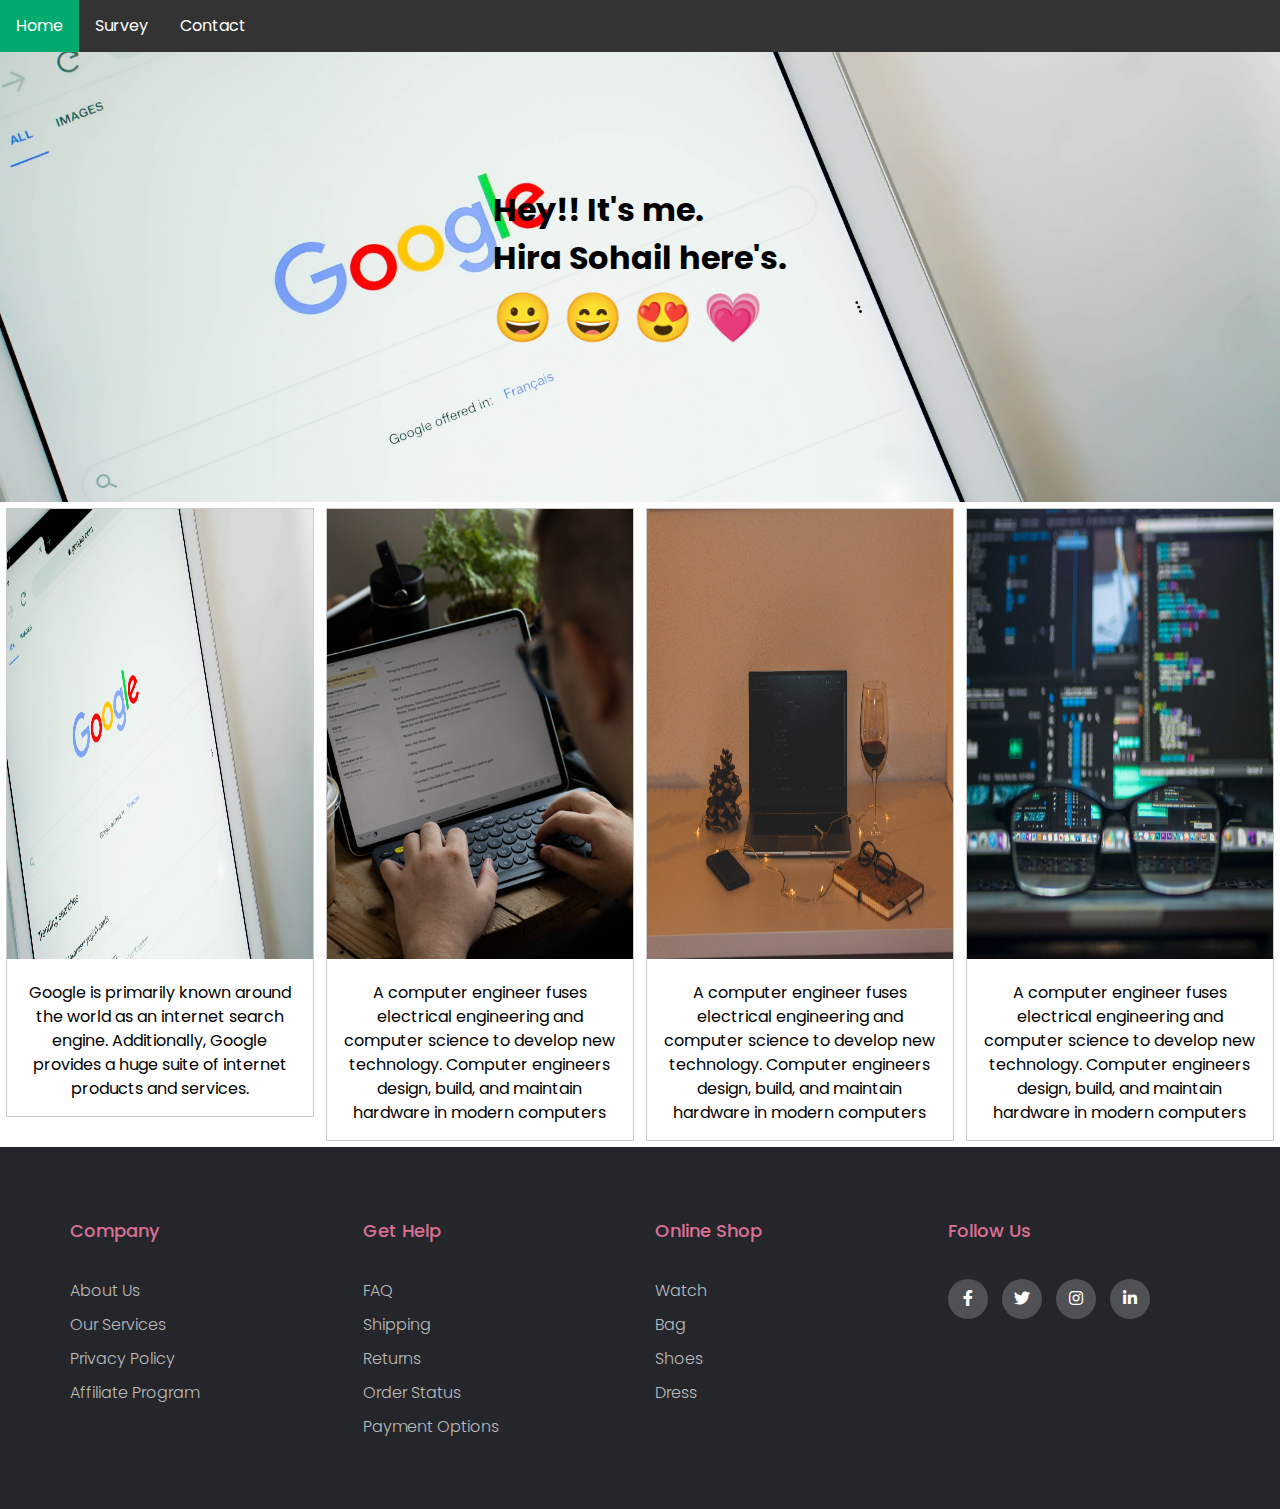
<file: index.html>
<!DOCTYPE html>
<html lang="en">
<head>
  <meta charset="UTF-8" />
  <meta name="viewport" content="width=device-width, initial-scale=1" />
  <link rel="stylesheet" href="mystyle.css">
  <link rel="stylesheet" href="mystyle1.css">
  <link rel="stylesheet" type="text/css" href="https://cdnjs.cloudflare.com/ajax/libs/font-awesome/5.15.1/css/all.min.css">
  </head>
  <body>   
<ul class="topnav">
    <li><a class="active" href="#home">Home</a></li>
    <li><a href="./survey.html">Survey</a></li>
    <li><a href="./contact.html">Contact</a></li>
  </ul>
  <div class="bg">
    <div class="centered">
    <h1>Hey!! It's me.</h1>
    <h1>Hira Sohail here's. <p style="font-size:48px">
        &#128512; &#128516; &#128525; &#128151;
        </p></h1>
    </div>
</div>
  </div>
 
  <div class="responsive">
    <div class="gallery">
      <a target="_blank" >
        <img src="pic6.jpg" alt="Cinque Terre" width="200" height="400">
      </a>
      <div class="desc">Google is primarily known around the world as an internet search engine. Additionally, Google provides a huge suite
         of internet products and services.</div>
    </div>
  </div>
  
  
  <div class="responsive">
    <div class="gallery">
      <a target="_blank" >
        <img src="piiss.jpg" alt="Forest" width="200" height="400">
      </a>
      <div class="desc">
        A computer engineer fuses electrical engineering and computer science to develop new technology. Computer engineers design, build, and maintain hardware in modern computers
      </div>
    </div>
  </div>
  
  <div class="responsive">
    <div class="gallery">
      <a target="_blank" >
        <img src="pic1.jpg" alt="Northern Lights" width="200" height="400">
      </a>
      <div class="desc">A computer engineer fuses electrical engineering and computer science to develop new technology. Computer engineers design, build, and maintain hardware in modern computers</div>
    </div>
  </div>
  
  <div class="responsive">
    <div class="gallery">
      <a target="_blank" >
        <img src="pic4.jpg" alt="Mountains" width="200" height="400">
      </a>
      <div class="desc">A computer engineer fuses electrical engineering and computer science to develop new technology. Computer engineers design, build, and maintain hardware in modern computers</div>
    </div>
  </div>
  
  <div class="clearfix"></div>
  <footer class="footer">
    <div class="container">
      <div class="row">
        <div class="footer-col">
          <h4>company</h4>
          <ul>
            <li><a href="#">about us</a></li>
            <li><a href="#">our services</a></li>
            <li><a href="#">privacy policy</a></li>
            <li><a href="#">affiliate program</a></li>
          </ul>
        </div>
        <div class="footer-col">
          <h4>get help</h4>
          <ul>
            <li><a href="#">FAQ</a></li>
            <li><a href="#">shipping</a></li>
            <li><a href="#">returns</a></li>
            <li><a href="#">order status</a></li>
            <li><a href="#">payment options</a></li>
          </ul>
        </div>
        <div class="footer-col">
          <h4>online shop</h4>
          <ul>
            <li><a href="#">watch</a></li>
            <li><a href="#">bag</a></li>
            <li><a href="#">shoes</a></li>
            <li><a href="#">dress</a></li>
          </ul>
        </div>
        <div class="footer-col">
          <h4>follow us</h4>
          <div class="social-links">
            <a href="#"><i class="fab fa-facebook-f"></i></a>
            <a href="#"><i class="fab fa-twitter"></i></a>
            <a href="#"><i class="fab fa-instagram"></i></a>
            <a href="#"><i class="fab fa-linkedin-in"></i></a>
          </div>
        </div>
      </div>
    </div>
 </footer>
  
</body>
</html>
</file>
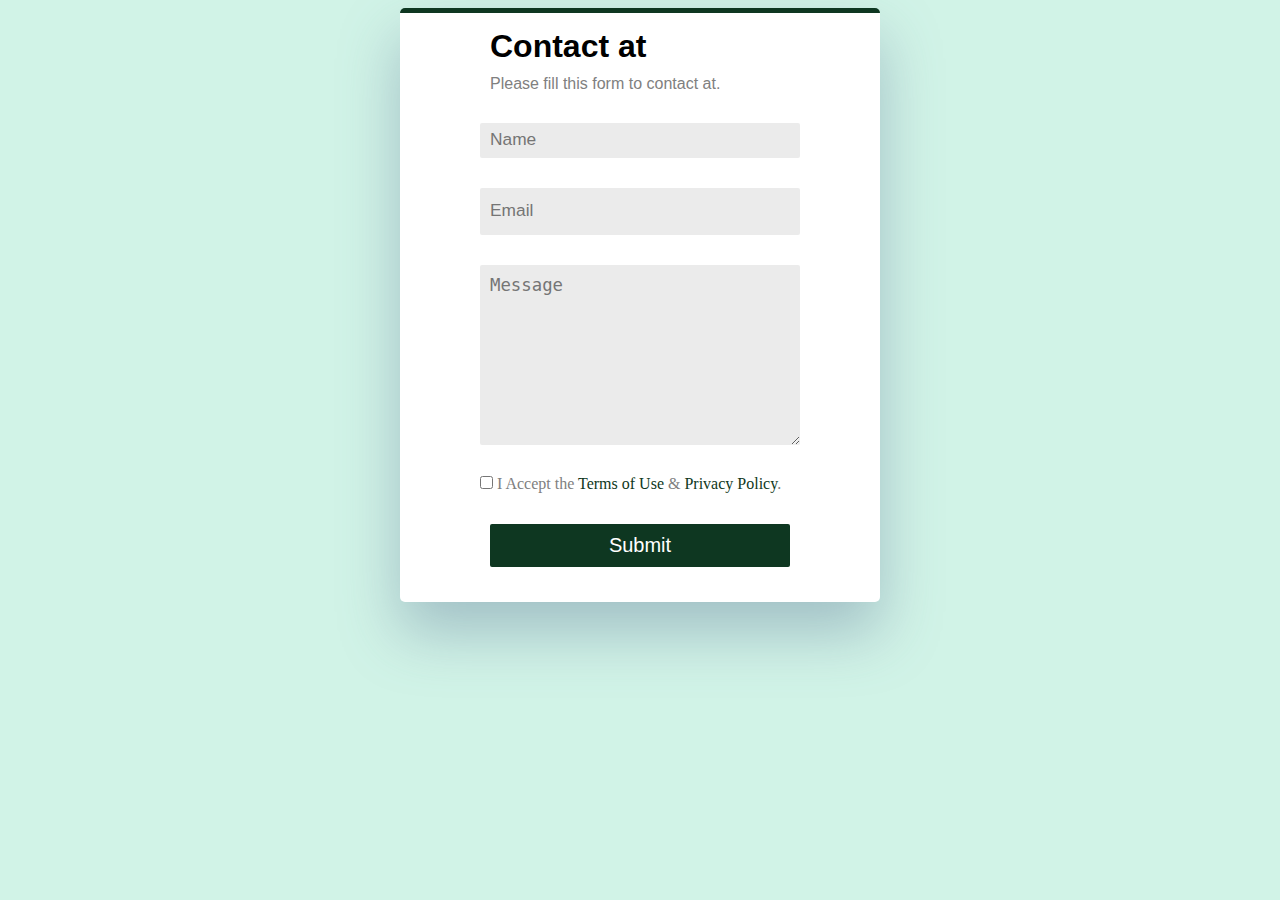
<file: contact.html>
<!DOCTYPE html>
<html lang="en">

<head>
  <meta charset="UTF-8">
  <meta name="viewport" content="width=device-width, initial-scale=1.0">
  <meta http-equiv="X-UA-Compatible" content="ie=edge">
  <link rel="stylesheet" href="./mystyle3.css">

</head>

<body>
  <div class="wrapper">
    <form class="form">
      <div class="pageTitle title">Contact at</div>
      <div class="secondaryTitle title">Please fill this form to contact at.</div>
      <input type="text" class="name formEntry" placeholder="Name" />
      <input type="text" class="email formEntry" placeholder="Email"/>
      <textarea class="message formEntry" placeholder="Message"></textarea>
      <input type="checkbox" class="termsConditions" value="Term">
      <label style="color: grey" for="terms"> I Accept the <span style="color: #0e3721">Terms of Use</span> & <span style="color: #0e3721">Privacy Policy</span>.</label><br>
      <button class="submit formEntry" onclick="thanks()">Submit</button>
    </form>
  </div>
 
</body>

</html>
</file>
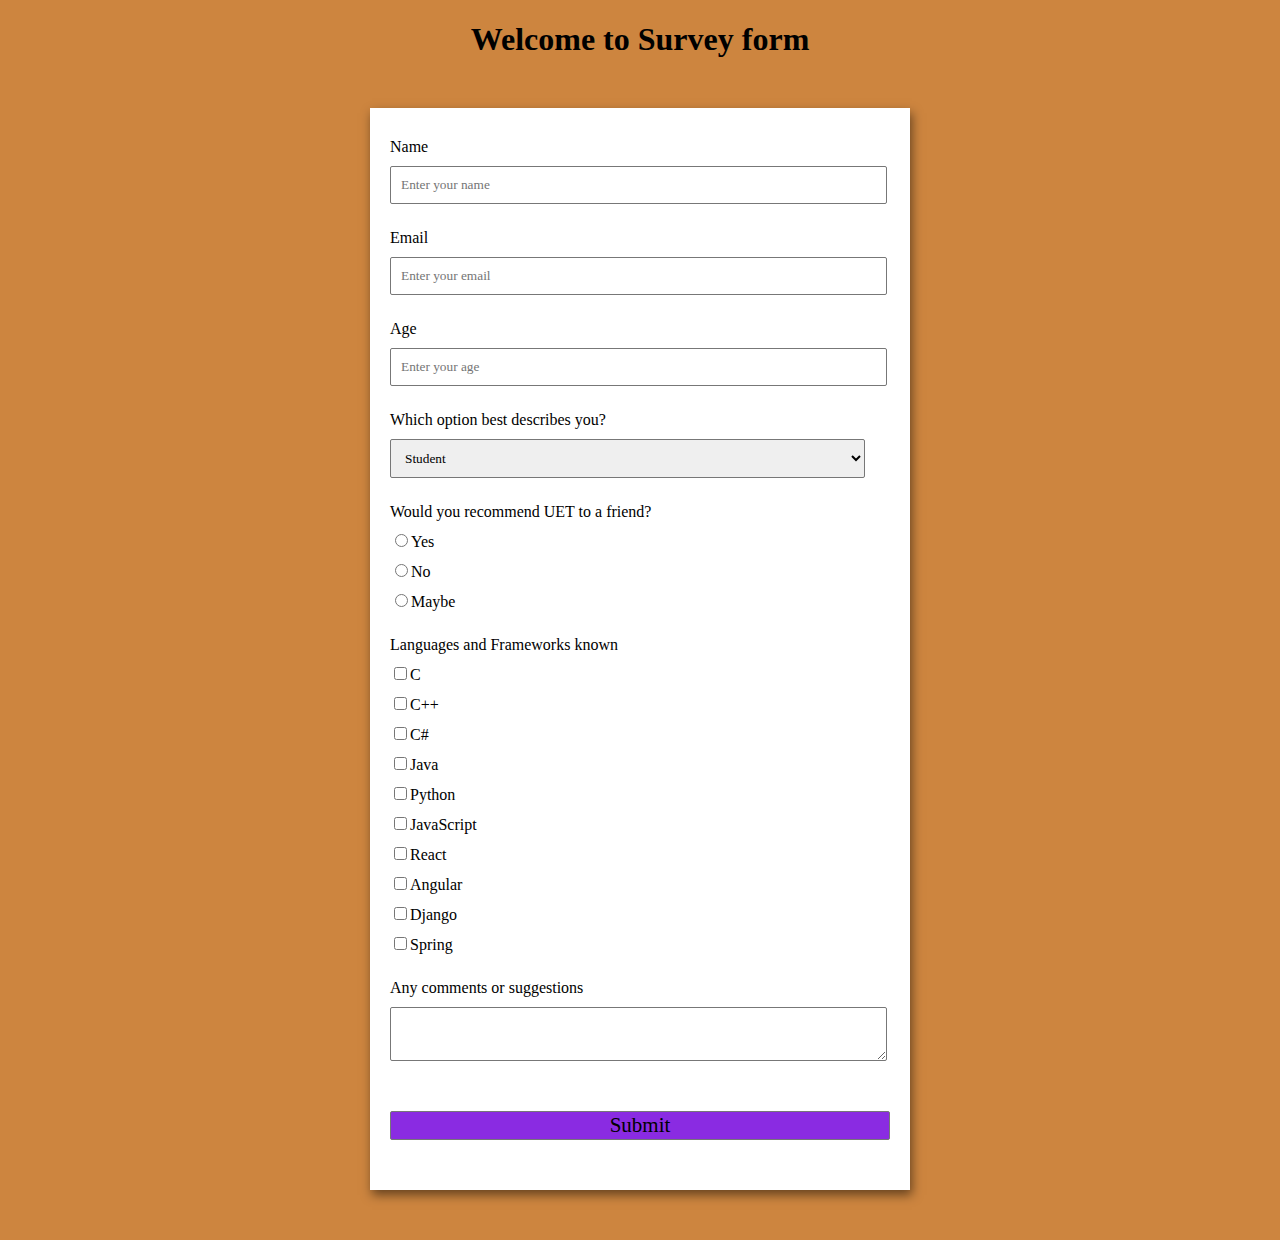
<file: survey.html>
<!DOCTYPE html>
<html>
    <head>
        <title>
            Build a Survey Form using HTML and CSS
        </title>
        <link rel="stylesheet" href="mystyle2.css">
    </head>
<body>
    <h1>Welcome to Survey form</h1>
  
    <!-- Create Form -->
    <form id="form">
 
        <!-- Details -->
        <div class="form-control">
            <label for="name" id="label-name">
                Name
            </label>
 
            <!-- Input Type Text -->
            <input type="text"
                   id="name"
                   placeholder="Enter your name" />
        </div>
  
        <div class="form-control">
            <label for="email" id="label-email">
                Email
            </label>
 
            <!-- Input Type Email-->
            <input type="email"
                   id="email"
                   placeholder="Enter your email" />
        </div>
  
        <div class="form-control">
            <label for="age" id="label-age">
                Age
            </label>
 
            <!-- Input Type Text -->
            <input type="text"
                   id="age"
                   placeholder="Enter your age" />
        </div>
  
        <div class="form-control">
            <label for="role" id="label-role">
                Which option best describes you?
            </label>
             
            <!-- Dropdown options -->
            <select name="role" id="role">
                <option value="student">Student</option>
                <option value="intern">Intern</option>
                <option value="professional">
                    Professional
                </option>
                <option value="other">Other</option>
            </select>
        </div>
  
        <div class="form-control">
            <label>
                Would you recommend UET
                to a friend?
            </label>
 
            <!-- Input Type Radio Button -->
            <label for="recommed-1">
                <input type="radio"
                       id="recommed-1"
                       name="recommed">Yes</input>
            </label>
            <label for="recommed-2">
                <input type="radio"
                       id="recommed-2"
                       name="recommed">No</input>
            </label>
            <label for="recommed-3">
                <input type="radio"
                       id="recommed-3"
                       name="recommed">Maybe</input>
            </label>
        </div>
  
        <div class="form-control">
            <label>Languages and Frameworks known
            </label>
            <!-- Input Type Checkbox -->
            <label for="inp-1">
                <input type="checkbox"
                       name="inp">C</input></label>
            <label for="inp-2">
                <input type="checkbox"
                       name="inp">C++</input></label>
            <label for="inp-3">
                <input type="checkbox"
                       name="inp">C#</input></label>
            <label for="inp-4">
                <input type="checkbox"
                       name="inp">Java</input></label>
            <label for="inp-5">
                <input type="checkbox"
                       name="inp">Python</input></label>
            <label for="inp-6">
                <input type="checkbox"
                       name="inp">JavaScript</input></label>
            <label for="inp-7">
                <input type="checkbox"
                       name="inp">React</input></label>
            <label for="inp-7">
                <input type="checkbox"
                       name="inp">Angular</input></label>
            <label for="inp-7">
                <input type="checkbox"
                       name="inp">Django</input></label>
            <label for="inp-7">
                <input type="checkbox"
                       name="inp">Spring</input></label>
        </div>
  
        <div class="form-control">
            <label for="comment">
                Any comments or suggestions
            </label>
 
            <!-- multi-line text input control -->
            <textarea name="comment" id="comment"
                placeholder="Enter your comment here">
            </textarea>
        </div>
  
        <!-- Multi-line Text Input Control -->
        <button type="submit" value="submit">
            Submit
        </button>
    </form>
</body>
</html>
</file>
<file: mystyle.css>
body,html {
    height: 100%;
    margin: 0;
    
}

ul.topnav {
    list-style-type: none;
    margin: 0;
    padding: 0;
    overflow: hidden;
    background-color: #333;
  }
  
ul.topnav li {float: left;}
  
  ul.topnav li a {
    display: block;
    color: white;
    text-align: center;
    padding: 14px 16px;
    text-decoration: none;
  }
ul.topnav li a:hover {background-color: #04AA6D;}

ul.topnav li a.active {background-color: #04AA6D;}
#example1 {
    background-image: url(piiss.jpg);
    background-repeat: no-repeat;
    height: 50vh;
    width: 100%;
   position: fixed;  
  }
  .bg {
    /* The image used */
    background-image: url("pic6.jpg");
  
    /* Full height */
    height: 50vh; 
    /* Center and scale the image nicely */
    background-position: center;
    background-repeat: no-repeat;
    background-size: cover;
     
  }
  
  .centered {
    position: absolute;
    top: 30%;
    left: 50%;
    transform: translate(-50%, -50%);
} 
div.gallery {
  border: 1px solid #ccc;
}

div.gallery:hover {
  border: 1px solid #777;
}

div.gallery img {
  width: 100%;
  height: 50vh;
}

div.desc {
  padding: 15px;
  text-align: center;
}

* {
  box-sizing: border-box;
}

.responsive {
  padding: 6px 6px;
  float: left;
  width: 24.99999%;
}

@media only screen and (max-width: 700px) {
  .responsive {
    width: 49.99999%;
    margin: 6px 0;
  }
}

@media only screen and (max-width: 500px) {
  .responsive {
    width: 100%;
  }
}

.clearfix:after {
  content: "";
  display: table;
  clear: both;
}
</file>
<file: mystyle1.css>
@import url('https://fonts.googleapis.com/css2?family=Poppins:wght@300;400;500;600;700&display=swap');
body{
	line-height: 1.5;
	font-family: 'Poppins', sans-serif;
}
*{
	margin:0;
	padding:0;
	box-sizing: border-box;
}
.container{
	max-width: 1170px;
	margin:auto;
}
.row{
	display: flex;
	flex-wrap: wrap;
}
ul{
	list-style: none;
}
.footer{
	background-color: #24262b;
    padding: 70px 0;
}
.footer-col{
   width: 25%;
   padding: 0 15px;
}
.footer-col h4{
	font-size: 18px;
	color:palevioletred;
	text-transform: capitalize;
	margin-bottom: 35px;
	font-weight: 500;
	position: relative;
}

.footer-col ul li:not(:last-child){
	margin-bottom: 10px;
}
.footer-col ul li a{
	font-size: 16px;
	text-transform: capitalize;
	color: #ffffff;
	text-decoration: none;
	font-weight: 300;
	color: #bbbbbb;
	display: block;
	transition: all 0.3s ease;
}
.footer-col ul li a:hover{
	color: #ffffff;
	padding-left: 8px;
}
.footer-col .social-links a{
	display: inline-block;
	height: 40px;
	width: 40px;
	background-color: rgba(255,255,255,0.2);
	margin:0 10px 10px 0;
	text-align: center;
	line-height: 40px;
	border-radius: 50%;
	color: #ffffff;
	transition: all 0.5s ease;
}
.footer-col .social-links a:hover{
	color: #24262b;
	background-color: #ffffff;
}

/*responsive*/
@media(max-width: 767px){
  .footer-col{
    width: 50%;
    margin-bottom: 30px;
}
}
@media(max-width: 574px){
  .footer-col{
    width: 100%;
}
}
</file>
<file: mystyle3.css>
body {
    background-color: #d1f3e7;
  }
  
  #title-Tag-Line {
    font-size: 20px;
  }
  
  .form {
    background: #fff;
    box-shadow: 0 30px 60px 0 rgba(90, 116, 148, 0.4);
    border-radius: 5px;
    max-width: 480px;
    margin-left: auto;
    margin-right: auto;
    padding-top: 5px;
    padding-bottom: 5px;
    left: 0;
    right: 0;
    position: absolute;
    border-top: 5px solid #0e3721;
  /*   z-index: 1; */
    animation: bounce 1.5s infinite;
  }
  ::-webkit-input-placeholder {
    font-size: 1.3em;
  }
  
  .title{
    display: block;
    font-family: sans-serif;
    margin: 10px auto 5px;
    width: 300px;
  }
  .termsConditions{
    margin: 0 auto 5px 80px;
  }
  
  .pageTitle{
    font-size: 2em;
    font-weight: bold;
  }
  .secondaryTitle{
    color: grey;
  }
  
  .name {
    background-color: #ebebeb;
    color: white;
  }
  .name:hover {
    border-bottom: 5px solid #0e3721;
    height: 30px;
    width: 380px;
   
  }
  
  .email {
    background-color: #ebebeb;
    height: 2em;
  }
  
  .email:hover {
    border-bottom: 5px solid #0e3721;
    height: 30px;
    width: 380px;
   
  }
  
  .message {
    background-color: #ebebeb;
    overflow: hidden;
    height: 10rem;
  }
  
  .message:hover {
    border-bottom: 5px solid #0e3721;
    height: 12em;
    width: 380px;
    
  }
  
  .formEntry {
    display: block;
    margin: 30px auto;
    min-width: 300px;
    padding: 10px;
    border-radius: 2px;
    border: none;
    
  }
  
  .submit {
    width: 200px;
    color: white;
    background-color: #0e3721;
    font-size: 20px;
  }
  
  .submit:hover {
    box-shadow: 15px 15px 15px 5px rgba(78, 72, 77, 0.219);
    
    width: 300px;
    border-top: 5px solid #0e3750;
    border-radius: 0%;
  }
</file>
<file: mystyle2.css>
body {
    background-color: peru;
    font-family: Verdana;
    text-align: center;
}

/* Styling the Form (Color, Padding, Shadow) */
form {
    background-color: #fff;
    max-width: 500px;
    margin: 50px auto;
    padding: 30px 20px;
    box-shadow: 2px 5px 10px rgba(0, 0, 0, 0.5);
}

/* Styling form-control Class */
.form-control {
    text-align: left;
    margin-bottom: 25px;
}

/* Styling form-control Label */
.form-control label {
    display: block;
    margin-bottom: 10px;
}

/* Styling form-control input,
select, textarea */
.form-control input,
.form-control select,
.form-control textarea {
    border: 1px solid #777;
    border-radius: 2px;
    font-family: inherit;
    padding: 10px;
    display: block;
    width: 95%;
}

/* Styling form-control Radio
button and Checkbox */
.form-control input[type="radio"],
.form-control input[type="checkbox"] {
    display: inline-block;
    width: auto;
}

/* Styling Button */
button {
    background-color:blueviolet;
    border: 1px solid #777;
    border-radius: 2px;
    font-family: inherit;
    font-size: 21px;
    display: block;
    width: 100%;
    margin-top: 50px;
    margin-bottom: 20px;
}
</file>
